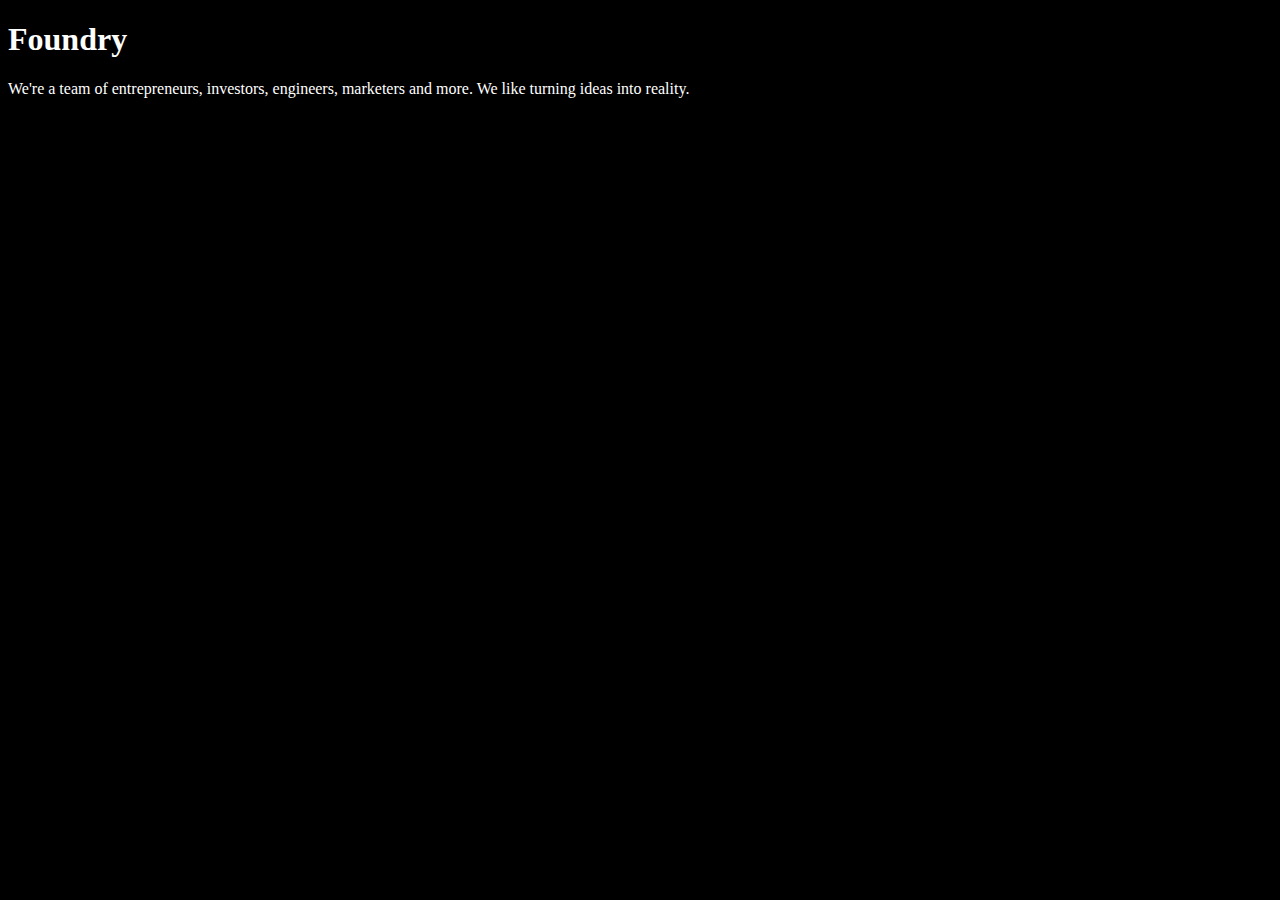
<file: unit_1/index.html>
<!DOCTYPE html>
<html>
<head>
	<title>Foundry</title>
	<link rel="stylesheet" type="text/css" href="css/main.css">
</head>
<body>
	<h1>Foundry</h1>
	<p>We're a team of entrepreneurs, investors, engineers, marketers and more. We like turning ideas into reality.</p>
</body>
</html>
</file>
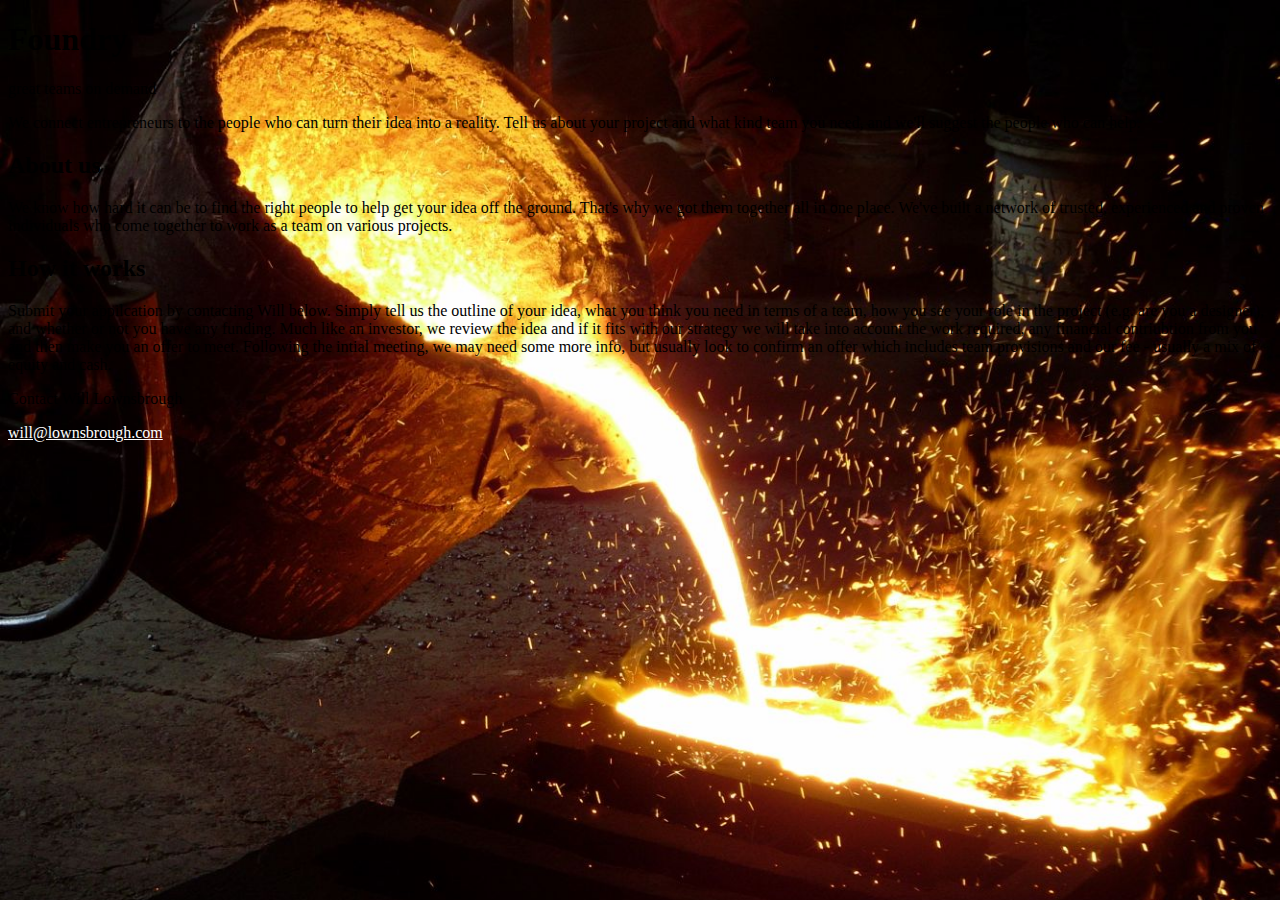
<file: unit_3/index.html>
<!DOCTYPE html>
<html>
<head>
	<title>Foundry</title>
	<link rel="stylesheet" type="text/css" href="css/main.css">
</head>
<body>
	<section>
		<h1>Foundry</h1>
		<p>great teams on demand</p>
		<p>We connect entrepreneurs to the people who can turn their idea into a reality. Tell us about your project and what kind team you need, and we'll suggest the people who can help.</p>
	</section>
	<section>
		<h2>About us</h2>
		<p>We know how hard it can be to find the right people to help get your idea off the ground. That's why we got them together all in one place. We've built a network of trusted, experienced and proven individuals who come together to work as a team on various projects.</p>
	</section>
	<section>
		<h2>How it works</h2>
		<p>Submit your appilcation by contacting Will below. Simply tell us the outline of your idea, what you think you need in terms of a team, how you see your role in the project (e.g. are you a designer), and whether or not you have any funding. Much like an investor, we review the idea and if it fits with our strategy we will take into account the work required, any financial contriubtion from you and then make you an offer to meet. Following the intial meeting, we may need some more info, but usually look to confirm an offer which includes team provisions and our fee - usually a mix of equity and cash.</p>
		<p>Contact Will Lownsbrough</p>
		<a class="links" href="mailto:will@lownsbrough.com?subject=Application">will@lownsbrough.com</a>
	</section>
</body>
</html>
</file>
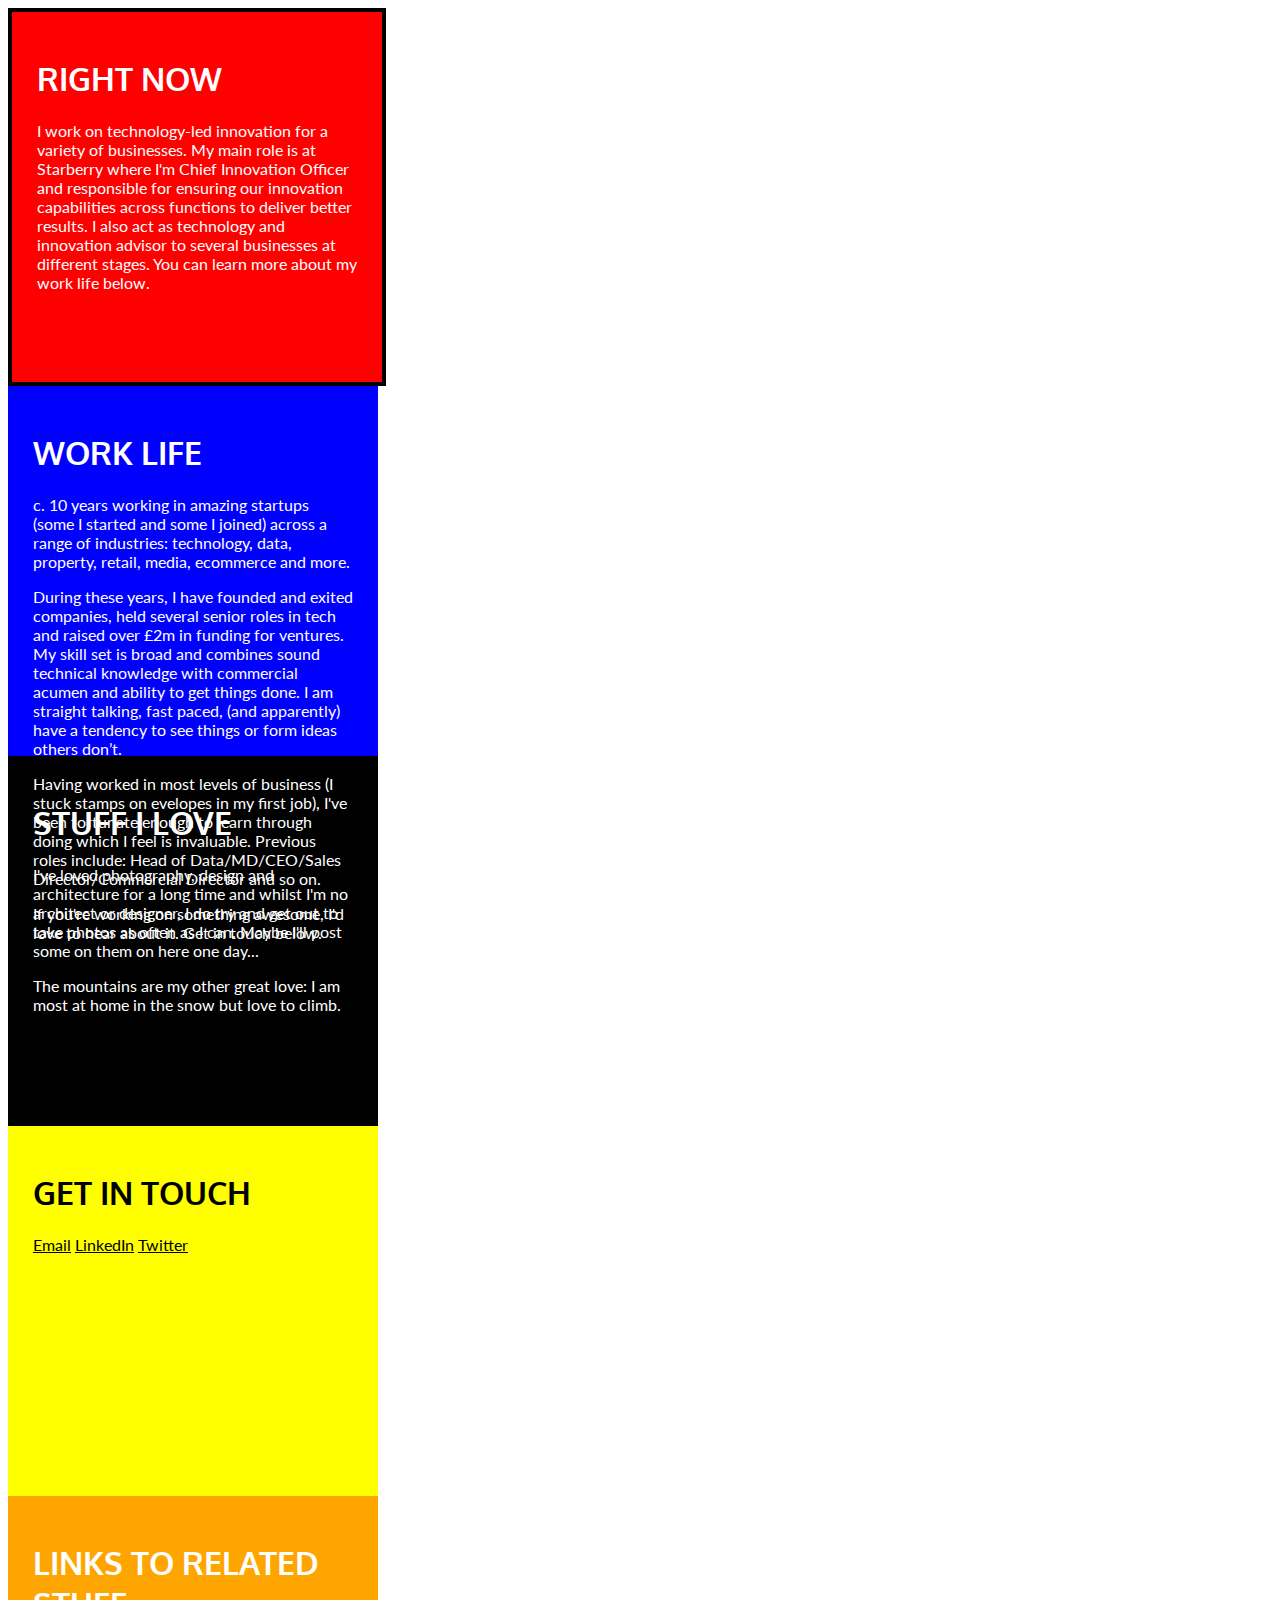
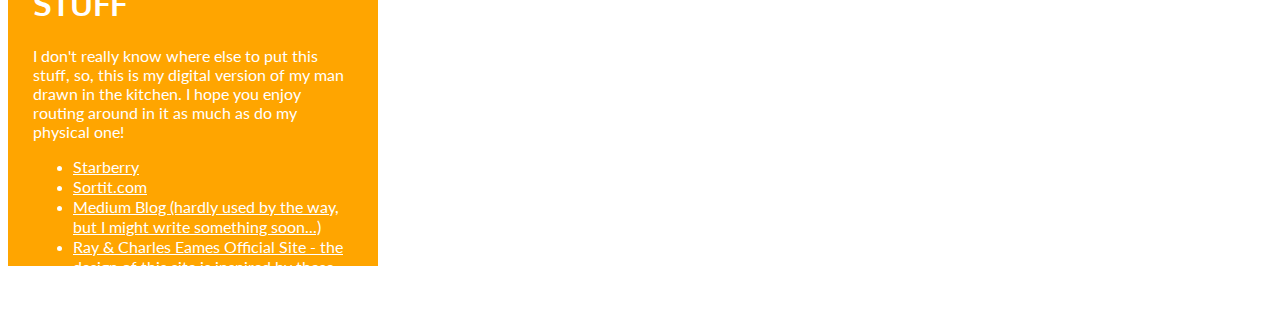
<file: unit_4/index.html>
<!DOCTYPE html>

<html>
	<head>
		<title>Lownsbrough.com</title>
		<link rel="stylesheet" type="text/css" href="css/main.css">
		<link href='https://fonts.googleapis.com/css?family=Lato' rel='stylesheet' type='text/css'>
	</head>
	<body>
		<section id="right-now">
				<h1>RIGHT NOW</h1>
				<p>I work on technology-led innovation for a variety of businesses. My main role is at Starberry where I'm Chief Innovation Officer and responsible for ensuring our innovation capabilities across functions to deliver better results. I also act as technology and innovation advisor to several businesses at different stages. You can learn more about my work life below.</p>
		</section>
		<section id="work-life">
			<h1>WORK LIFE</h1>
			<p>c. 10 years working in amazing startups (some I started and some I joined) across a range of industries: technology, data, property, retail, media, ecommerce and more.</p>
			<p>During these years, I have founded and exited companies, held several senior roles in tech and raised over £2m in funding for ventures. My skill set is broad and combines sound technical knowledge with commercial acumen and ability to get things done. I am straight talking, fast paced, (and apparently) have a tendency to see things or form ideas others don’t.</p>
			<p>Having worked in most levels of business (I stuck stamps on evelopes in my first job), I've been fortunate enough to learn through doing which I feel is invaluable. Previous roles include: Head of Data/MD/CEO/Sales Director/Commercial Director and so on.</p>
			<p>If you're working on something awesome, I'd love to hear about it. Get in touch below.</p>
		</section>
		<section id="stuff-i-love">
			<h1>STUFF I LOVE</h1>
			<p>I've loved photography, design and architecture for a long time and whilst I'm no architect or designer, I do try and get out to take photos as often as I can. Maybe I'll post some on them on here one day...</p>
			<p>The mountains are my other great love: I am most at home in the snow but love to climb.</p>
		</section>
		<section id="get-in-touch">
			<h1>GET IN TOUCH</h1>
			<a href="mailto:will@lownsbrough.com">Email</a>
			<a href="https://uk.linkedin.com/in/wlownsbrough" target="_blank">LinkedIn</a>
			<a href="https://twitter.com/wlownsbrough" target="_blank">Twitter</a>
		</section>
		<section id="links-to-related-stuff">
			<h1>LINKS TO RELATED STUFF</h1>
			<p>I don't really know where else to put this stuff, so, this is my digital version of my man drawn in the kitchen. I hope you enjoy routing around in it as much as do my physical one!
			<ul>
				<li><a href="https://starberry.tv">Starberry</a></li>
				<li><a href="https://sortit.com">Sortit.com</a></li>
				<li><a href="https://medium.com/@wlownsbrough">Medium Blog (hardly used by the way, but I might write something soon...)</a></li>
				<li><a href="http://www.eamesoffice.com">Ray &amp; Charles Eames Official Site - the design of this site is inspired by these two amazing designers - you should check them out!></li>
			</ul> 
		</section>
	</body>
</html>
</file>
<file: unit_1/css/main.css>
body {
	background-color: black;
}
h1, p {
	color: white;
}
</file>
<file: unit_3/css/main.css>
body {
	background-image: url(../images/molteniron.jpg); 
	background-size: cover;
}

.links {
	color: white;
}

.section {
	color: white;
	font-family: Helvetica, sans-serif;
	text-align: center;
}
</file>
<file: unit_4/css/main.css>
@import url(https://fonts.googleapis.com/css?family=Oxygen:400,700);
@import url(https://fonts.googleapis.com/css?family=Lato);

body {
	color:#fff;
}
section {
	width:25vw;
	height:25vw;
	padding:25px;
}
h1 {
	font-family: "Oxygen", Arial, sans-serif;
}
p, a {
	font-family: "Lato", Arial, sans-serif;
	color:inherit;
}
#right-now {
	background-color: red;
	border: 4px solid black;
}
#work-life {
	background-color: blue;
}
#stuff-i-love {
	background-color: black; 
}
#get-in-touch {
	background-color: yellow;
	color:#000;
}
#links-to-related-stuff {
	background-color: orange;
}


section:nth-of-type(even) { }
</file>
